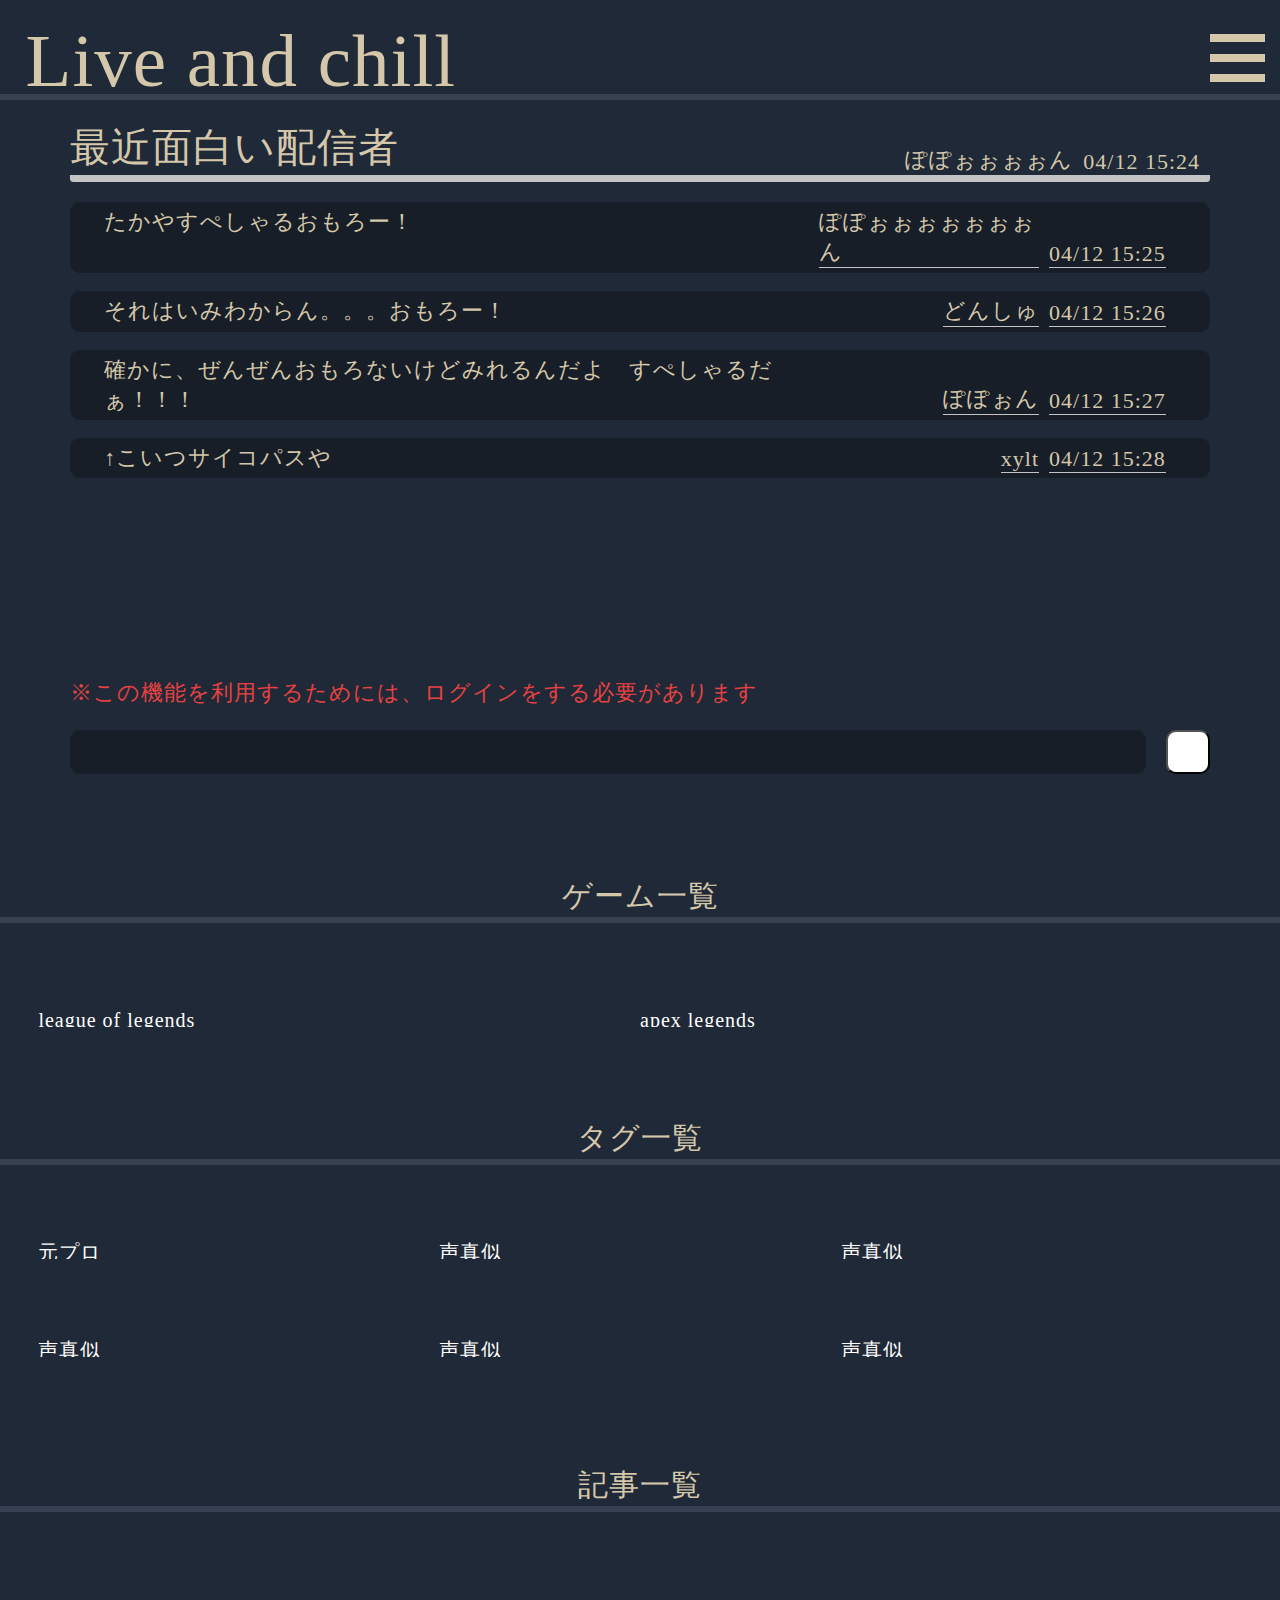
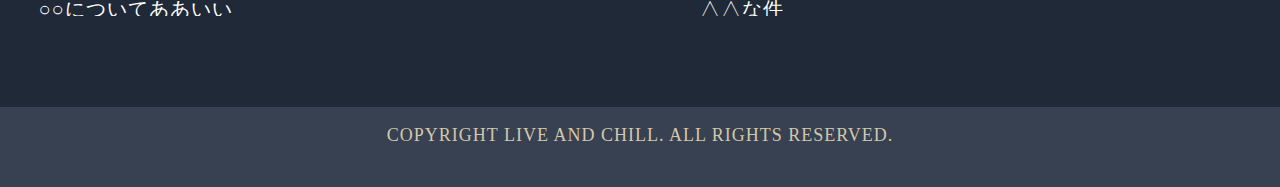
<file: post.html>
<!DOCTYPE html>
<html lang="ja">
<head>
    <meta charset="UTF-8">
    <meta name="viewport" content="width=device-width,initial-scale=1.0, minimum-scale=1.0, maximum-scale=2.0, user-scalable=yes">
    <title>index</title>
    <link rel="stylesheet" href="post.css">
    <link rel="stylesheet" href="base.css">
    <link rel="stylesheet" href="layout.css">
    <link rel="stylesheet" href="R_layout.css">
    <link rel="stylesheet" href="R_base.css">
    <link rel="stylesheet" href="R_post.css">


</head>
<body>
    <!-- ヘッダー -->
    <header>
        <h1>Live and chill</h1>
        <nav class="menu">
            <div class="hamburger_menu">
                <input id="menu_btn_input" type="checkbox" class="menu_btn_hidden">
                <label id="menu_btn" for="menu_btn_input"><div class="menu_btn_img"><span></span></div></label>
                <label id="menu_btn" for="menu_btn_input" class="close"><div class="menu_btn_img_close"><span></span></div></label>
                <ul>
                    <li><a href="#" class="login">ログイン</a></li>
                    <li><a href="#">ホーム</a></li>
                    <li><a href="#">ランキング</a></li>
                    <li><a href="#">リスト</a></li>
                    <li class="login_btn_li"><a href="#" class="login_btn">ログイン</a></li>
                </ul>
            </div>
            <ul>
                <li><a href="#" class="login">ログイン</a></li>
                <li><a href="#">ホーム</a></li>
                <li><a href="#">ランキング</a></li>
                <li><a href="#">リスト</a></li>
                <li class="login_btn_li"><a href="#" class="login_btn">ログイン</a></li>
            </ul>
        </nav>
    </header>
    <!-- レフト -->
    <div class="left">
        <div class="list">
            <h3>ゲーム一覧</h3>
            <ul class="games_list">
                <li><a href="#">league of legends</a></li>
                <li><a href="#">apex legends</a></li>
            </ul>
        </div>
        <div class="list">
            <h3>タグ一覧</h3>
            <ul class="tags_list">
                <li><a href="#">元プロ</a></li>
                <li><a href="#">声真似</a></li>
                <li><a href="#">声真似</a></li><li><a href="#">声真似</a></li><li><a href="#">声真似</a></li><li><a href="#">声真似</a></li>
            </ul>
        </div>
    </div>
    <!-- センター -->
    <main>
        <div class="post_name">
            <h2>最近面白い配信者</h2>
            <div class="comment_user_day">
                <div class="comment_user">ぽぽぉぉぉぉん</div>
                <div class="comment_day">04/12 15:24</div>
            </div>
        </div>
        <div class="comment_list">
            <div class="comment_block">
                <div class="comment">たかやすぺしゃるおもろー！</div>
                <div class="comment_user_day">
                    <div class="comment_user">ぽぽぉぉぉぉぉぉぉん</div>
                    <div class="comment_day">04/12 15:25</div>
                </div>
            </div>
            <div class="comment_block">
                <div class="comment">それはいみわからん。。。おもろー！</div>
                <div class="comment_user_day">
                    <div class="comment_user">どんしゅ</div>
                    <div class="comment_day">04/12 15:26</div>
                </div>
            </div>
            <div class="comment_block">
                <div class="comment">確かに、ぜんぜんおもろないけどみれるんだよ　すぺしゃるだぁ！！！</div>
                <div class="comment_user_day">
                    <div class="comment_user">ぽぽぉん</div>
                    <div class="comment_day">04/12 15:27</div>
                </div>
            </div>
            <div class="comment_block">
                <div class="comment">↑こいつサイコパスや</div>
                <div class="comment_user_day">
                    <div class="comment_user">xylt</div>
                    <div class="comment_day">04/12 15:28</div>
                </div>
            </div>
        </div>
        <div class=send_block>
            <p>※この機能を利用するためには、ログインをする必要があります</p>
            <div class="send">
                <input type="text" name="comment_send" id="comment_send">
                <button type="submit" class="send_btn" form="comment_send"></button>
            </div>
        </div>
    </main>
    <!-- ライト -->
    <div class="right">
        <div class="list">
            <h3>記事一覧</h3>
            <ul class="news_list">
                <li><a href="#">○○についてああいい</a></li>
                <li><a href="#">△△な件</a></li>
            </ul>
        </div>

    </div>
    <!-- フッター -->
    <footer><p>COPYRIGHT LIVE AND CHILL. ALL RIGHTS RESERVED.</p></footer>
</body>
</html>
</file>
<file: post.css>
main {
  margin: 0px 70px 75px 70px;
  font-size: 22px;
  color: #d4c7aa;
  overflow-wrap: break-word;
}

main .comment_user_day {
  display: -webkit-box;
  display: -ms-flexbox;
  display: flex;
  width: 35%;
  margin-left: auto;
}

main .post_name {
  display: -webkit-box;
  display: -ms-flexbox;
  display: flex;
  -webkit-box-pack: justify;
      -ms-flex-pack: justify;
          justify-content: space-between;
  width: 100%;
  border-bottom: solid 7px #C4C4C4;
  border-radius: 3.5px;
}

main .post_name h2 {
  margin: 20px 0 0 0;
}

main .post_name .comment_user {
  margin: auto 10px 0 auto;
}

main .post_name .comment_day {
  margin: auto 10px 0 0;
  white-space: nowrap;
}

main .comment_list {
  margin-top: 20px;
}

main .comment_list .comment_block {
  display: -webkit-box;
  display: -ms-flexbox;
  display: flex;
  width: 94%;
  margin-bottom: 18px;
  padding: 5px 3%;
  background: #171E28;
  border-radius: 10px;
}

main .comment_list .comment_block .comment {
  width: 70%;
}

main .comment_list .comment_block .comment_user {
  margin: auto 10px 0 auto;
  border-bottom: 1px solid #C4C4C4;
}

main .comment_list .comment_block .comment_day {
  margin: auto 10px 0 0;
  border-bottom: 1px solid #C4C4C4;
  white-space: nowrap;
}

main .send_block {
  margin-top: 200px;
}

main .send_block p {
  color: #e74242;
}

main .send_block .send {
  display: -webkit-box;
  display: -ms-flexbox;
  display: flex;
  width: 100%;
}

main .send_block .send #comment_send {
  font-size: 22px;
  width: calc(100% - 20px);
  margin-right: 20px;
  color: #d4c7aa;
  background-color: #171E28;
  border-style: none;
  border-radius: 10px;
}

main .send_block .send .send_btn {
  padding: 20px 20px;
  background-color: white;
  border-radius: 10px;
}

main .send_block .send .send_btn:hover {
  -webkit-transform: scale(1.1);
          transform: scale(1.1);
}
/*# sourceMappingURL=post.css.map */
</file>
<file: base.css>
/* 共通 */
html {
    font-family: 'Yaldevi Colombo';
    font-weight: lighter;
    letter-spacing:1px;
}
a {
    text-decoration:none;

}
ul {
    list-style-type: none;
    margin:0;
}
li a{
    color: white;
}
h1 {
    margin: 0 0 0 80px;
    font-size: 75px;
    font-family: 'Yaldevi Colombo ExtraLight';
    font-weight: 200;
    line-height: 35px;
    padding:43px 0 10px 0px;
}
h2 {
    font-size: 40px;
    font-weight: inherit;
    color: rgba(212,199,170,1);
    margin: 20px auto 20px auto;
    text-align: center;
    
}
h3 {
    display:block;
    border-bottom: 6px solid rgba(55,65,81,1);
    font-size: 30px;
    font-weight: inherit;
    margin: 27px auto 20px auto;
    text-align: center;
}
/* ヘッダー */
header ul {
    display: flex;
    align-items:flex-end;
    font-size:25px;
    list-style: none;
    margin:40px 80px 0 0;
    padding-bottom: 10px;
}
header li{
    padding: 0 13px;
    margin:0 0 2px 30px;
}
header .login{
    display: none;
}
.login_btn_li {
    display:block;
    margin:0 0 2px 30px;
    padding:10px 12px 4px 12px;;

    border-radius: 30px;
    background: #171E28;
}
header li a {
    color: rgba(212,199,170,1);
    border-bottom: 2px solid rgba(31, 41, 55);
    transition: 0.5s;
}
header li a:hover{
    border-bottom: 2px solid rgb(73, 158, 151);
}

/* ハンバーガー */
.hamburger_menu {
    display:none;
    width: 55px;
    height: 55px;
}
.menu_btn_hidden{
    display: none;
}
/* サイド共通 */

.left .list a, .right .list a{
    display: block;
    font-size: 20px;
    line-height: 0.7;
    margin:12px 0 -2px 0;
    border-bottom: 2px solid rgba(31, 41, 55);
    transition: 0.5s;
}
.left .list a:hover, .right .list a:hover{
    border-bottom: 2px solid rgb(73, 158, 151);
}

/* フッター */
footer p {
    font-size: 18px;
    color: rgba(212,199,170,1);
}

/* フォント */
@font-face {
    font-family: 'Yaldevi Colombo';
    font-style: normal;
    font-weight: 400;
    src: local('Yaldevi Colombo'), url('https://fonts.cdnfonts.com/s/15706/YaldeviColombo-Regular.woff') format('woff');
  }
  @font-face {
    font-family: 'Yaldevi Colombo';
    font-style: normal;
    font-weight: 700;
    src: local('Yaldevi Colombo'), url('https://fonts.cdnfonts.com/s/15706/YaldeviColombo-Bold.woff') format('woff');
  }
  @font-face {
    font-family: 'Yaldevi Colombo ExtraLight';
    font-style: normal;
    font-weight: 275;
    src: local('Yaldevi Colombo ExtraLight'), url('https://fonts.cdnfonts.com/s/15706/YaldeviColombo-ExtraLight.woff') format('woff');
  }
  @font-face {
    font-family: 'Yaldevi Colombo Light';
    font-style: normal;
    font-weight: 300;
    src: local('Yaldevi Colombo Light'), url('https://fonts.cdnfonts.com/s/15706/YaldeviColombo-Light.woff') format('woff');
  }
  @font-face {
    font-family: 'Yaldevi Colombo Medium';
    font-style: normal;
    font-weight: 500;
    src: local('Yaldevi Colombo Medium'), url('https://fonts.cdnfonts.com/s/15706/YaldeviColombo-Medium.woff') format('woff');
  }
  @font-face {
    font-family: 'Yaldevi Colombo SemiBold';
    font-style: normal;
    font-weight: 600;
    src: local('Yaldevi Colombo SemiBold'), url('https://fonts.cdnfonts.com/s/15706/YaldeviColombo-SemiBold.woff') format('woff');
  }
</file>
<file: layout.css>
body{
    margin: 0 auto;
    width: 1fr;
    min-height: 100vh;
    background-color: rgba(31, 41, 55);
    display: grid;
    grid-template:
        "...... ...... ...... ...... ......" 0px
        "header header header header header" 100px
        "...... ...... ...... ...... ......" 0px
        " left  ...... main   ...... right " auto
        "...... ...... ...... ...... ......" 0px
        "footer footer footer footer footer" 80px
        "...... ...... ...... ...... ......" 0px
        / 400px 0px 1fr 0px 400px;
}
header {
    grid-area: header;
    display: flex;
    justify-content: space-between;
    color: rgba(212,199,170,1);
    border-bottom: 6px solid rgba(55,65,81,1);
}
.left {
    grid-area: left;
    color: rgba(212,199,170,1);
    
}
.right {
    grid-area: right;
    color: rgba(212,199,170,1);
}
main {
    grid-area: main;
}
footer {
    grid-area: footer;
    width: 100%;
    padding: auto;
    text-align: center;

    background-color: #374151;
}
</file>
<file: R_layout.css>
@media (max-width: 900px) {
    body{
        margin: 0 auto;
        width: 100%;
        min-height: 100vh;
        background-color: rgba(31, 41, 55);
        display: grid;
        grid-template:
            "...... ...... ...... ...... ......" 0px
            "header header header header header" 5%
            "...... ...... ...... ...... ......" 0px
            "...... ...... main   ...... ..... " auto
            "...... ...... left   ...... ......" auto
            "...... ...... right ...... ......"  auto
            "footer footer footer footer footer" 80px
            "...... ...... ...... ...... ......" 0px
            / 0 0 100% 0 0;
    }
    header {
        grid-area: header;
        display: flex;
        justify-content: space-between;
        width:100%;
        color: rgba(212,199,170,1);
        border-bottom: 6px solid rgba(55,65,81,1);
    }
    .left {
        grid-area: left;
        color: rgba(212,199,170,1);
        
    }
    .right {
        grid-area: right;
        color: rgba(212,199,170,1);
    }
    main {
        grid-area: main;
        width: 100vw;
    }
    footer {
        grid-area: footer;
        width: 100%;
        padding: auto;
        text-align: center;
    
        background-color: #374151;
    }
}
@media (min-width: 1301px) and (max-width: 1700px) {

    body{
        margin: 0 auto;
        width: 1fr;
        min-height: 100vh;
        background-color: rgba(31, 41, 55);
        display: grid;
        grid-template:
            "...... ...... ...... ...... ......" 0px
            "header header header header header" 100px
            "...... ...... ...... ...... ......" 0px
            " left  ...... main   ...... ..... " auto
            "right  ...... main ...... ......" auto
            "...... ...... ...... ...... ......" 0px
            "footer footer footer footer footer" 80px
            "...... ...... ...... ...... ......" 0px
            / 400px 0px 1fr 0px 0;
    }
    header {
        grid-area: header;
        display: flex;
        justify-content: space-between;
        color: rgba(212,199,170,1);
        border-bottom: 6px solid rgba(55,65,81,1);
    }
    .left {
        grid-area: left;
        color: rgba(212,199,170,1);
        
    }
    .right {
        grid-area: right;
        color: rgba(212,199,170,1);
    }
    main {
        grid-area: main;
    }
    footer {
        grid-area: footer;
        width: 100%;
        padding: auto;
        text-align: center;
    
        background-color: #374151;
    }
}
@media (min-width: 901px) and (max-width: 1310px) {

    body{
        margin: 0 auto;
        width: 1fr;
        min-height: 100vh;
        background-color: rgba(31, 41, 55);
        display: grid;
        grid-template:
            "...... ...... ...... ...... ......" 0px
            "header header header header header" 100px
            "...... ...... ...... ...... ......" 0px
            "...... ...... main   ...... ..... " auto
            "...... ...... left   ...... ......" auto
            "...... ...... right ...... ......"  auto
            "footer footer footer footer footer" 80px
            "...... ...... ...... ...... ......" 0px
            / 0px 0px 1fr 0px 0;
    }
    header {
        grid-area: header;
        display: flex;
        justify-content: space-between;
        color: rgba(212,199,170,1);
        border-bottom: 6px solid rgba(55,65,81,1);
    }
    .left {
        grid-area: left;
        color: rgba(212,199,170,1);
        
    }
    .right {
        grid-area: right;
        color: rgba(212,199,170,1);
    }
    main {
        grid-area: main;
    }
    footer {
        grid-area: footer;
        width: 100%;
        padding: auto;
        text-align: center;
    
        background-color: #374151;
    }
}
</file>
<file: R_base.css>
@media (max-width: 900px){
body{
    min-width:320px;
}
    /* 共通 */
h1 {

    margin: 0 0 0 2vw;

}
h2 {
    width:100%;
    font-size: 30px;
    font-weight: inherit;
    color: rgba(212,199,170,1);
    margin: 20px auto 20px auto;
    text-align: center;
}

/* ヘッダー */
header{
    height:94px;
    padding:0;
}
header ul {
    display:none;
    position:absolute;
    top:20px;
    right:10px;
    z-index: 2;
    align-items:none;
    font-size:40px;
    list-style: none;
    border-radius: 20px;
    background-color: rgba(55,65,81,1);
    margin:0;
    padding: 30px 30px 20px 0px;
}
header .login{
    display: inline;
    padding:0
}
header .login a {
    width: auto;
    padding:0;

}
.login_btn_li {
    display:none;
}
header li {
    margin:0 70px 0 0px;
    padding:20px 0 0 20px;

}
header li a {
    padding:0;
    margin: 20px 0 0 0;
    white-space: nowrap;
    border-bottom: 2px solid rgba(55,65,81,1);
}
.hamburger_menu{
    display: block;
    margin:0px 3vw 30px 0;
}
.close {
    display:block;
}
#menu_btn_input:checked ~ ul{
    display: block;
    animation: 0.5s fade_in;
}
@keyframes fade_in {
    from { opacity: 0; }
    to { opacity: 1; }
}
#menu_btn_input:checked ~ .close{
    display: block;
}


/* サイド共通 */
.left .list, .right .llist {
    width:100vw;
}
.games_list {
    display: grid;
    grid-template-columns: 50% 50%;
    padding: 0;
    margin:3vw;
    overflow :hidden;
    white-space: nowrap;
}
.tags_list {
    display: grid;
    grid-template-columns: 1fr 1fr 1fr;
    padding: 0;
    margin:3vw;
    overflow :hidden;
    white-space: nowrap;
}
.news_list {
    display: grid;
    grid-template-columns: 50% 50%;
    grid-column-gap:5%;
    padding: 0;
    overflow :hidden;
    white-space: nowrap;
}
.left .list li, .right .list li{
    padding: 5% 0;

}
.left .list a, .right .list a{
    display: block;
    font-size: 20px;
    line-height: 0.7;
    padding-top: 10px;
    margin:12px 0 20px 0;
    border-bottom: 2px solid rgba(31, 41, 55);
    transition: 0.5s;
    white-space: nowrap;
    overflow :hidden;

}
.left .list a:hover, .right .list a:hover{
    border-bottom: 2px solid rgb(73, 158, 151);
}

/* フッター */
footer p {
    font-size: 15px;
    color: rgba(212,199,170,1);
}
}
@media (max-width: 550px){
    h1 {
        font-size: 35px;
    }
    .games_list {
        grid-template-columns: 1fr;
        padding: 0;
        justify-items:center;
    }
    .tags_list {
        grid-template-columns: 1fr;
        justify-items:center;
    }
    .news_list {
        width: 100%;
        grid-template-columns: 1fr;
        justify-items:center;
    }
    .left .list li, .right .list li {
        padding:0;
    }
}
@media (min-width: 901px) and (max-width: 1310px) {
    h1 {
        margin: 0 0 0 2vw;
    }
    header ul {
        display:none;
        position:absolute;
        top:20px;
        right:10px;
        z-index: 2;
        align-items:none;
        font-size:40px;
        list-style: none;
        border-radius: 20px;
        background-color: rgba(55,65,81,1);
        margin:0;
        padding: 30px 30px 20px 0px;
    }
    header .login{
        display: inline;
        padding:0
    }
    header .login a {
        width: auto;
        padding:0;
    
    }
    .login_btn_li {
        display:none;
    }
    header li {
        margin:0 70px 0 0px;
        padding:20px 0 0 20px;
    
    }
    header li a {
        padding:0;
        margin: 20px 0 0 0;
        white-space: nowrap;
        border-bottom: 2px solid rgba(55,65,81,1);
    }
    .hamburger_menu{
        display: block;
        margin:0px 3vw 30px 0;
    }
    .close {
        display:block;
    }
    #menu_btn_input:checked ~ ul{
        display: block;
        animation: 0.5s fade_in;
    }
    @keyframes fade_in {
        from { opacity: 0; }
        to { opacity: 1; }
    }
    #menu_btn_input:checked ~ .close{
        display: block;
    }
    
    .games_list {
        display: grid;
        grid-template-columns: 50% 50%;
        padding: 0;
        margin:3vw;
        overflow :hidden;
        white-space: nowrap;
    }
    .tags_list {
        display: grid;
        grid-template-columns: 1fr 1fr 1fr;
        padding: 0;
        margin:3vw;
        overflow :hidden;
        white-space: nowrap;
    }
    .news_list {
        display: grid;
        grid-template-columns: 50% 50%;
        grid-column-gap:5%;
        padding: 0;
        margin:3vw;
        overflow :hidden;
        white-space: nowrap;
    }
    .left .list li, .right .list li{
        padding: 5% 0;
    }
    .left .list a, .right .list a{
        display: block;
        font-size: 20px;
        line-height: 0.7;
        padding-top: 10px;
        margin:12px 0 20px 0;
        border-bottom: 2px solid rgba(31, 41, 55);
        transition: 0.5s;
        white-space: nowrap;
        overflow :hidden;
    
    }
}
@media (min-width: 1301px) and (max-width: 1700px) {
    header ul {
        display:none;
        position:absolute;
        top:20px;
        right:10px;
        z-index: 2;
        align-items:none;
        font-size:40px;
        list-style: none;
        border-radius: 20px;
        background-color: rgba(55,65,81,1);
        margin:0;
        padding: 30px 30px 20px 0px;
    }
    header .login{
        display: inline;
        padding:0
    }
    header .login a {
        width: auto;
        padding:0;
    
    }
    .login_btn_li {
        display:none;
    }
    header li {
        margin:0 70px 0 0px;
        padding:20px 0 0 20px;
    
    }
    header li a {
        padding:0;
        margin: 20px 0 0 0;
        white-space: nowrap;
        border-bottom: 2px solid rgba(55,65,81,1);
    }
    .hamburger_menu{
        display: block;
        margin:0px 3vw 30px 0;
    }
    .close {
        display:block;
    }
    #menu_btn_input:checked ~ ul{
        display: block;
        animation: 0.5s fade_in;
    }
    @keyframes fade_in {
        from { opacity: 0; }
        to { opacity: 1; }
    }
    #menu_btn_input:checked ~ .close{
        display: block;
    }
    
.games_list {
    display: grid;
    grid-template-columns: 50% 50%;
    padding: 0;
    margin:3vw;
    overflow :hidden;
    white-space: nowrap;
}
.tags_list {
    display: grid;
    grid-template-columns: 1fr 1fr 1fr;
    padding: 0;
    margin:3vw;
    overflow :hidden;
    white-space: nowrap;
}
.news_list {
    display: grid;
    grid-template-columns: 50% 50%;
    grid-column-gap:5%;
    padding: 0;
    margin:3vw;
    overflow :hidden;
    white-space: nowrap;
}
.left .list li, .right .list li{
    padding: 5% 0;
}
.left .list a, .right .list a{
    display: block;
    font-size: 20px;
    line-height: 0.7;
    padding-top: 10px;
    margin:12px 0 20px 0;
    border-bottom: 2px solid rgba(31, 41, 55);
    transition: 0.5s;
    white-space: nowrap;
    overflow :hidden;    
}
}

/* -------------------------------------ボタン------------------------------------- */
  /* ハンバーガー */
  .menu_btn_img {
    display: block;
    position:absolute;
    z-index: 2;
    top :13px;
    right :10px;
    width: 50px;
    height: 60px;
    padding: 10px;
    cursor: pointer;
}
.menu_btn_img span {
    display: block;
    position: absolute;
    top: 21px;
    height: 8px;
    width: 55px;
    background-color: rgba(212,199,170,1);
}

.menu_btn_img span::before {
    display: block;
    position: absolute;
    content: '';
    top: 20px;
    height: 8px;
    width: 55px;
    background-color: rgba(212,199,170,1);

}

.menu_btn_img span::after {
    display: block;
    position: absolute;
    content: '';
    top:40px;
    height: 8px;
    width: 55px;
    background-color: rgba(212,199,170,1);

}
    /* バツ印 */
.close {
    display:none;
}
.menu_btn_img_close span{
    display: block;
}
.menu_btn_img_close {
    display: block;
    position:absolute;
    z-index: 3;
    top :13px;
    right :10px;
    width: 50px;
    height: 60px;
    padding: 10px;
    cursor: pointer;
}
.menu_btn_img_close span{
    display: block;
}
.menu_btn_img_close span::before {
    display: block;
    position: absolute;
    content: '';
    top: 40px;
    height: 5px;
    width: 55px;
    background-color: rgba(212,199,170,1);
    transform:rotate(45deg)
}
.menu_btn_img_close span::after {
    display: block;
    position: absolute;
    content: '';
    top:40px;
    height: 5px;
    width: 55px;
    background-color: rgba(212,199,170,1);
    transform:rotate(-45deg)
}
</file>
<file: R_post.css>
@media (max-width: 900px) {
  main {
    margin: 20px 10px 0 10px;
    font-size: 20px;
  }
  main .post_name {
    display: block;
    margin: 20px 0 0 0;
  }
  main .post_name h2 {
    text-align: left;
    width: 100%;
  }
  main .post_name .comment_user_day {
    width: 100%;
  }
  main .comment_block {
    display: block !important;
    width: 100%;
    padding: 0px;
  }
  main .comment_block .comment {
    width: 100% !important;
  }
  main .comment_block .comment_user_day {
    width: 100% !important;
    padding-top: 13px;
    font-size: 17px;
  }
}
/*# sourceMappingURL=R_post.css.map */
</file>
